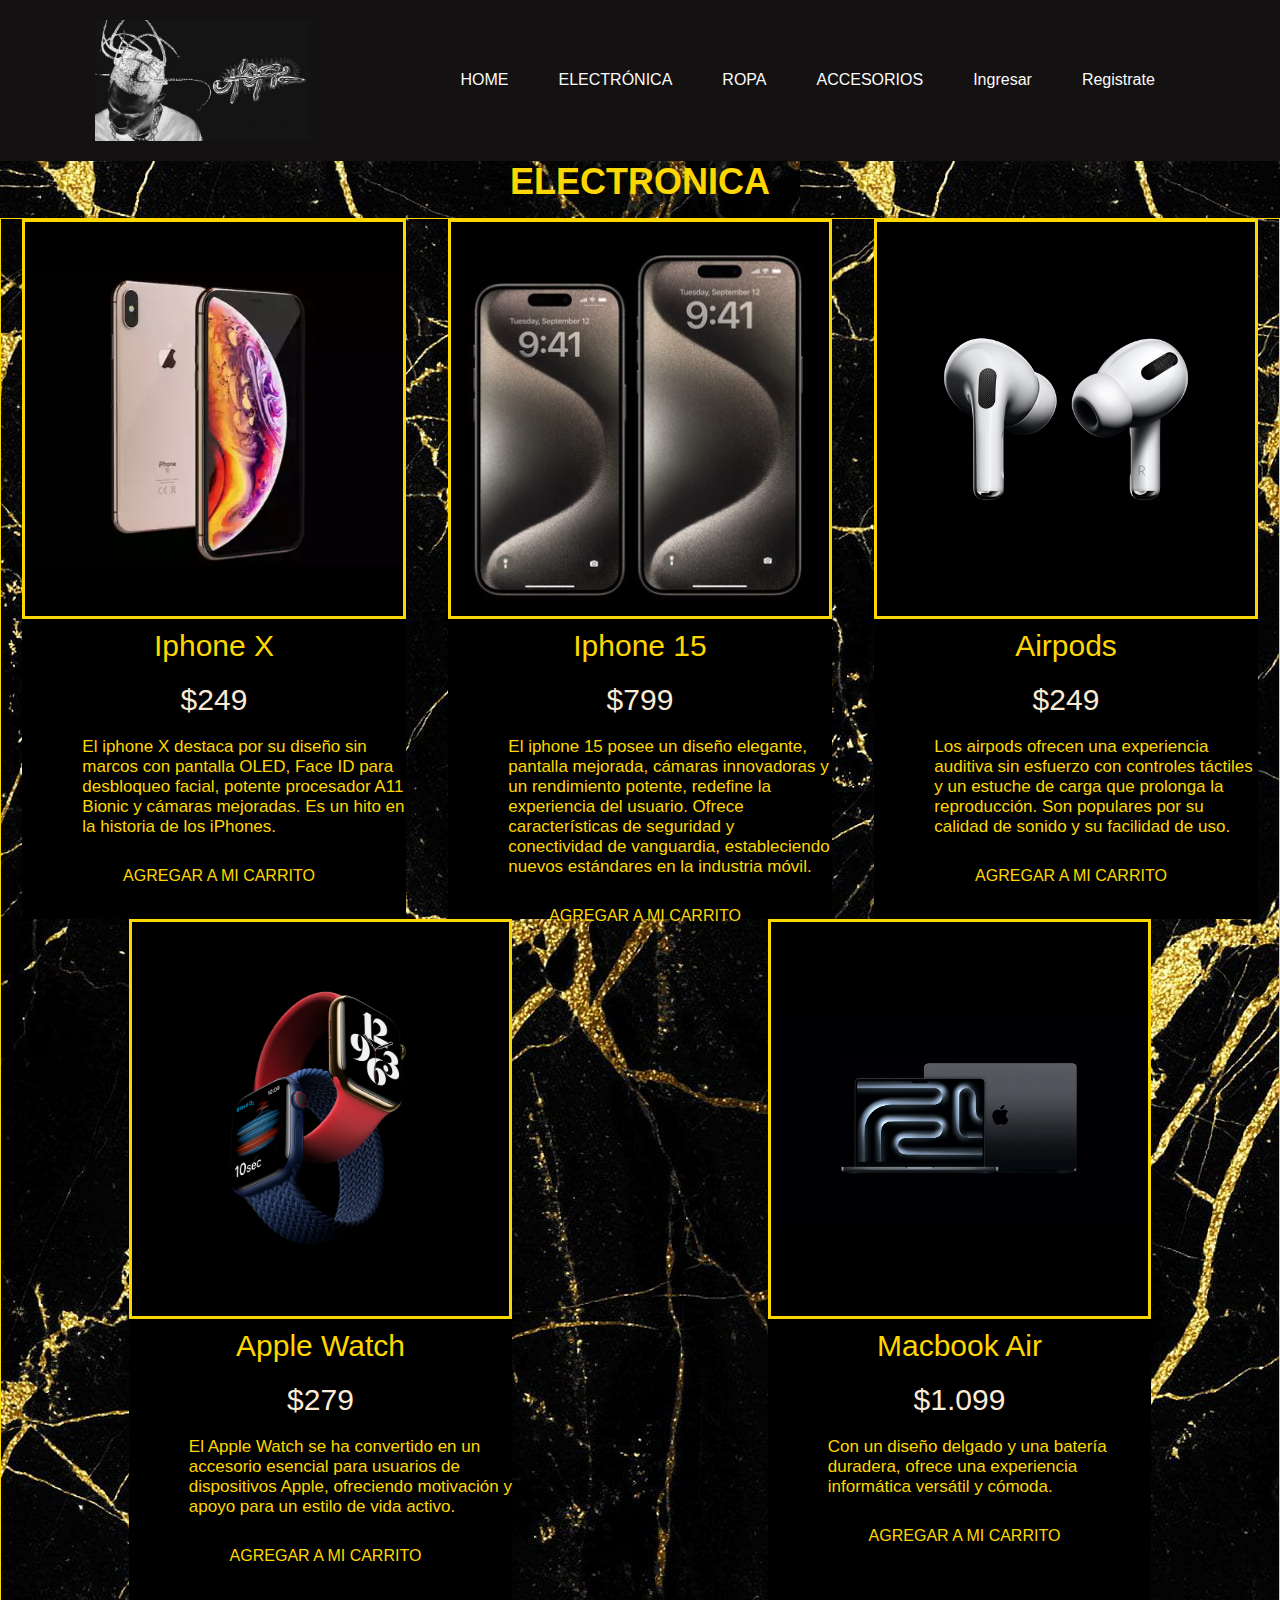
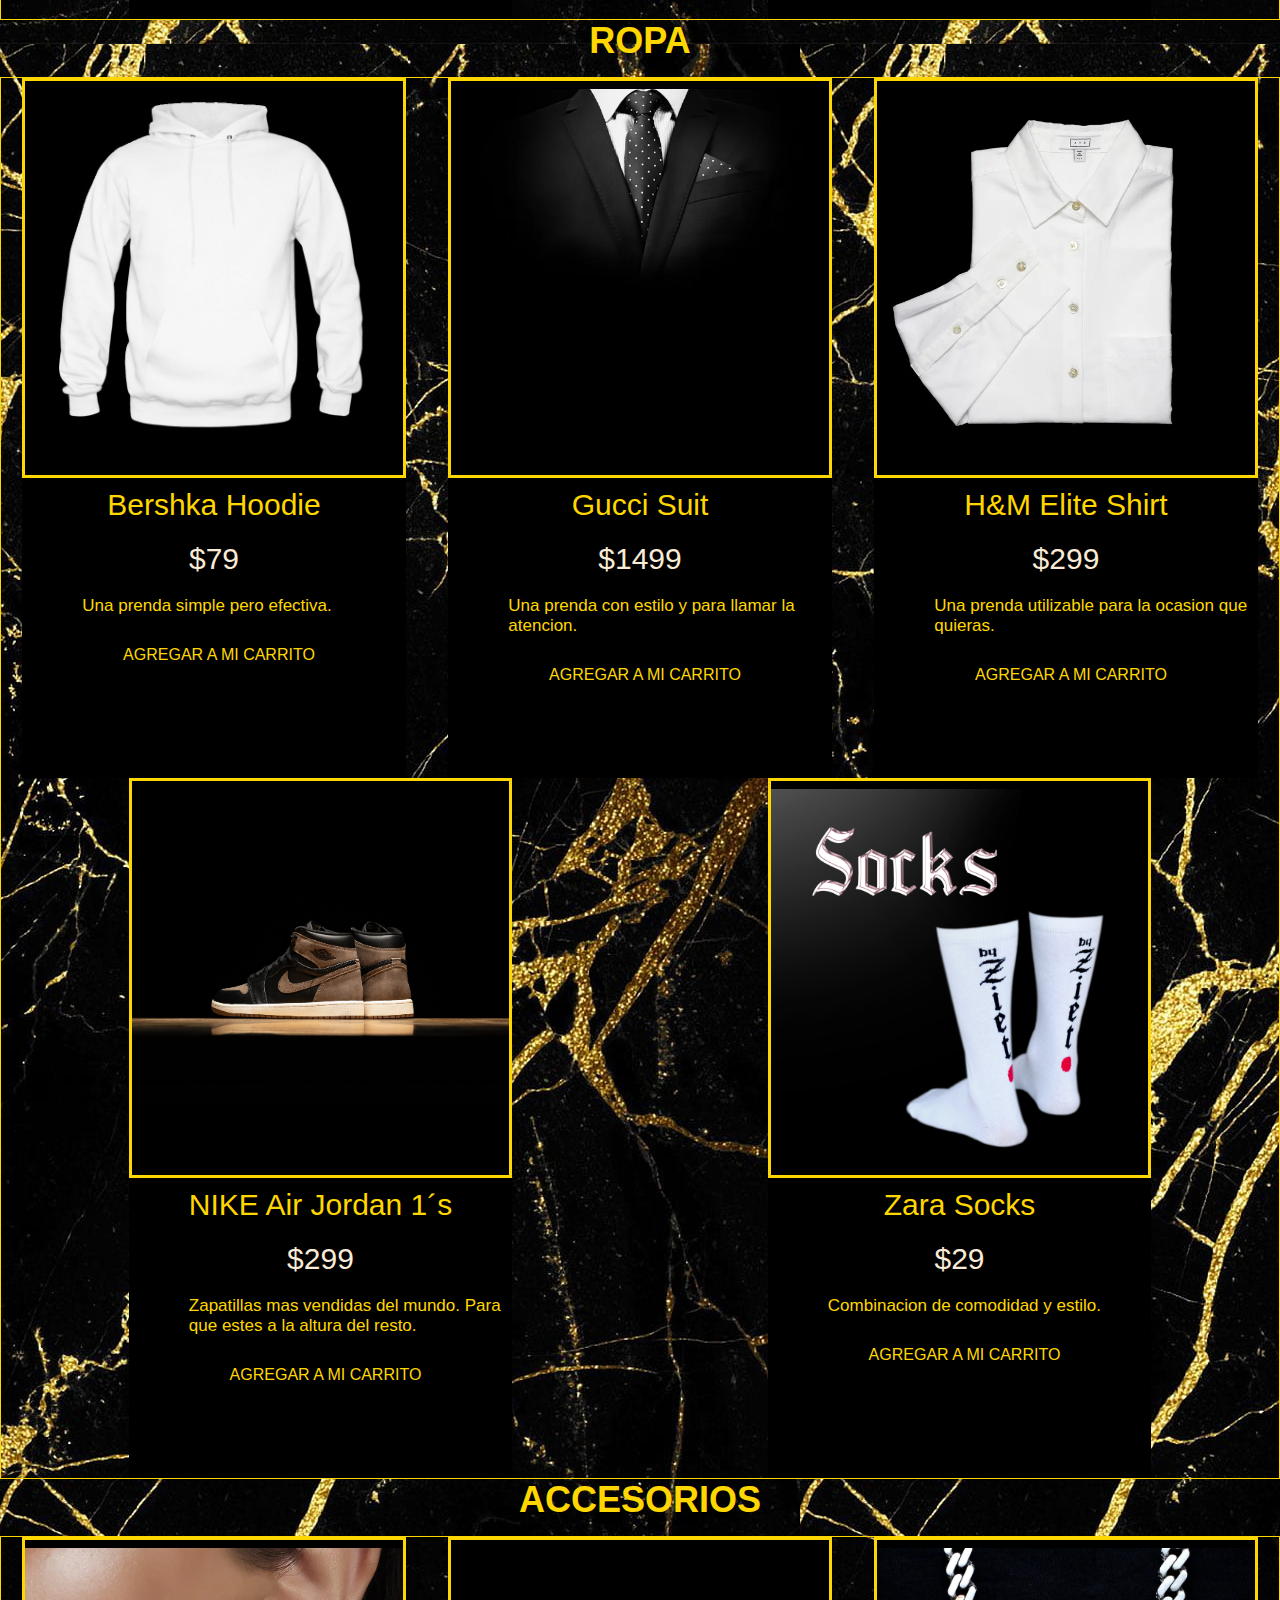
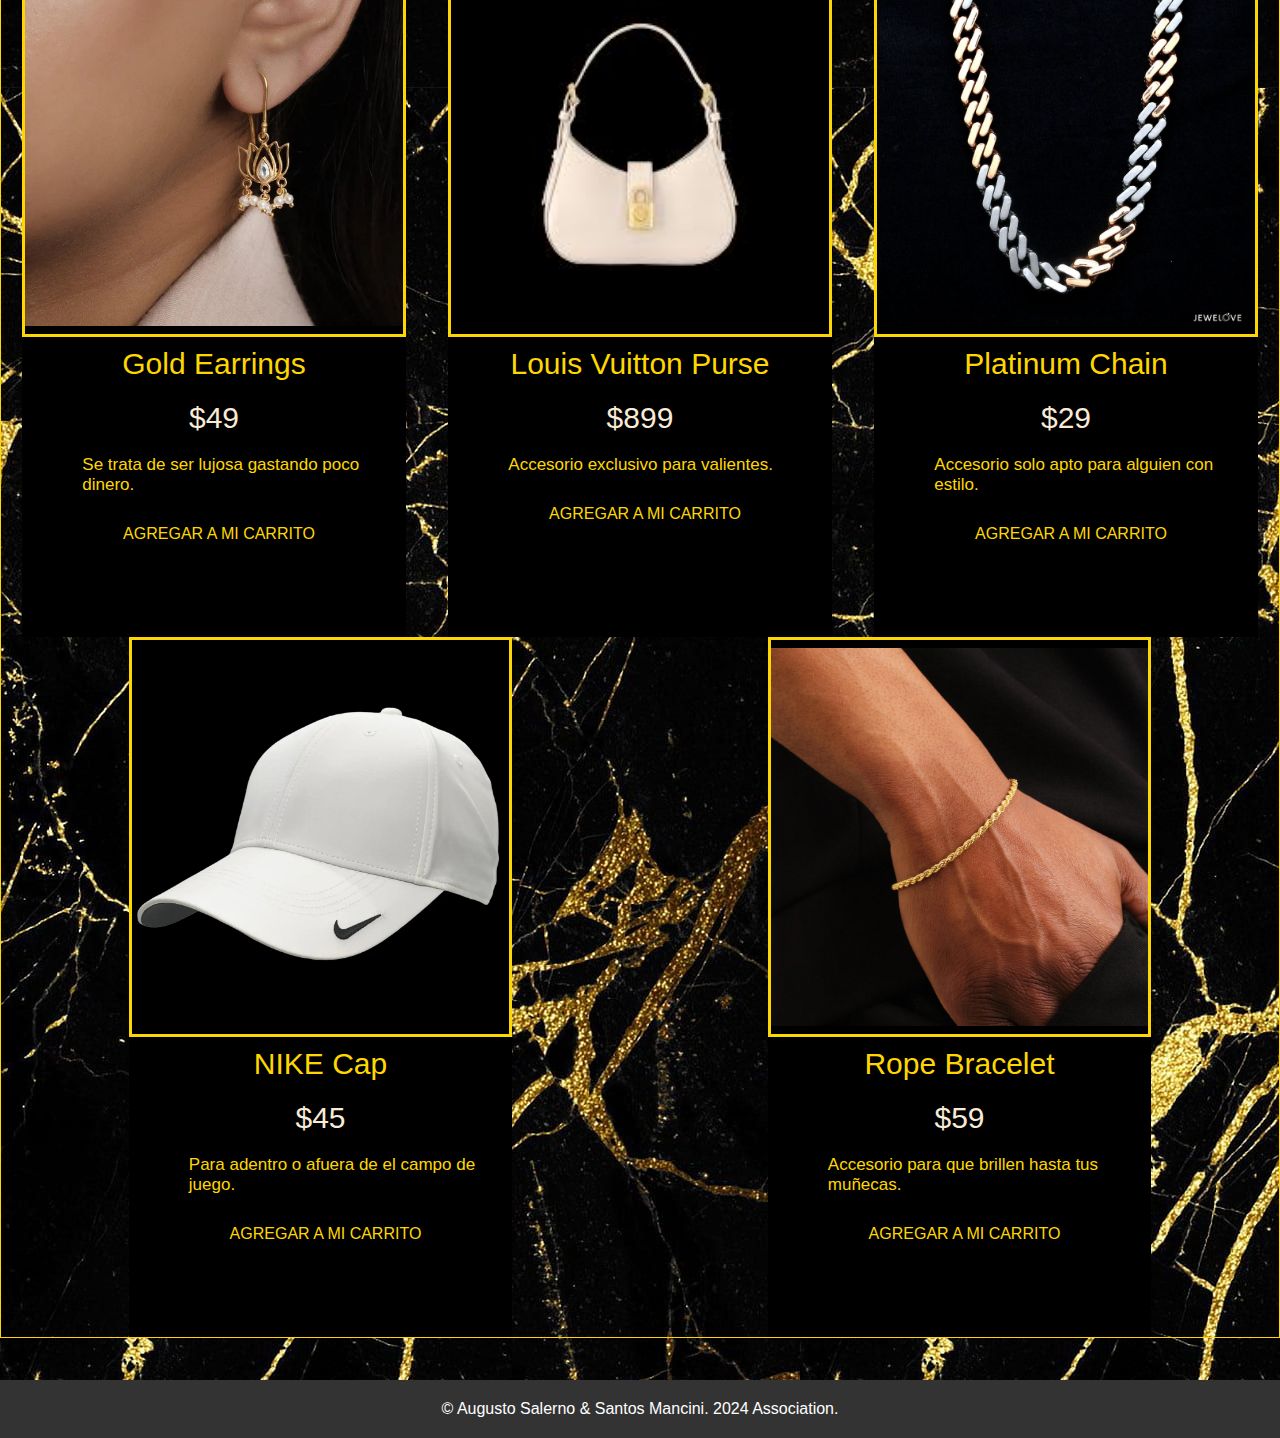
<file: html/index.html>
<!DOCTYPE html>
<html lang="en">

<head>
    <meta charset="UTF-8">
    <meta name="viewport" content="width=device-width, initial-scale=1.0">
    <title>MR Utopia</title>
    <link rel="stylesheet" href="../css/styles.css">
</head>

<body>
    <header class="header">
        <a href="./index.html">
            <img class="logo" src="../IMG/TRAVISFUCKINGSCOTT..jpeg" alt="utopia"></a>
        <nav>
            <ul>
                <li><a href="./index.html">HOME</a></li>
                <li><a href="#electronica">ELECTRÓNICA</a></li>
                <li><a href="#ropa">ROPA</a></li>
                <li><a href="#accesorios">ACCESORIOS</a></li>
                <li><a href="./login.html">Ingresar</a></li>
                <li><a href="./register.html">Registrate</a></li>
            </ul>
        </nav>
    </header>
    <div class="secciones-nombre">
        <a href="./category.html">
            <h2 id="electronica"> ELECTRONICA </h2>
        </a>
    </div>
    <section class="fila-productos">

        <div class="producto-container">
            <a href="./producto.html" class="imagen-inicio-container">
                <img class="imagen-inicio" src="../IMG/iphone x.png" alt="iphoneX">
            </a>
            <p class="nombreproducto">Iphone X </p>
            <p class="precioproducto">$249</p>
            <p class="descripcionlarga"> El iphone X destaca por su diseño sin marcos con pantalla OLED,
                Face ID para desbloqueo facial, potente procesador A11 Bionic
                y cámaras mejoradas. Es un hito en la historia de los iPhones.
            </p>
            <a class="boton" href="./cart.html"> AGREGAR A MI CARRITO</a>
        </div>

        <div class="producto-container">
            <a href="./producto.html" class="imagen-inicio-container">
                <img class="imagen-inicio" src="../IMG/iphone 15.webp" alt="Iphone15">
            </a>
            <p class="nombreproducto"> Iphone 15</p>
            <p class="precioproducto">$799</p>
            <p class="descripcionlarga">
                El iphone 15 posee un diseño elegante, pantalla mejorada, cámaras innovadoras
                y un rendimiento potente, redefine la experiencia del usuario.
                Ofrece características de seguridad y conectividad de vanguardia,
                estableciendo nuevos estándares en la industria móvil.
            </p>
            <a class="boton" href="./cart.html"> AGREGAR A MI CARRITO</a>
        </div>



        <div class="producto-container">
            <a href="./producto.html" class="imagen-inicio-container">
                <img class="imagen-inicio" src="../IMG/airpods.jpg" alt="airpods">
            </a>
            <p class="nombreproducto">Airpods</p>
            <p class="precioproducto">$249</p>
            <p class="descripcionlarga"> Los airpods ofrecen una experiencia auditiva
                sin esfuerzo con controles táctiles y un estuche de carga que prolonga
                la reproducción. Son populares por su calidad de sonido
                y su facilidad de uso.</p>
            <a class="boton" href="./cart.html"> AGREGAR A MI CARRITO</a>
        </div>


        <div class="producto-container">
            <a href="./producto.html" class="imagen-inicio-container">
                <img class="imagen-inicio" src="../IMG/apple watch.jpg" alt="applewatch">
            </a>
            <p class="nombreproducto">Apple Watch</p>
            <p class="precioproducto">$279</p>
            <p class="descripcionlarga"> El Apple Watch se ha convertido en un accesorio esencial
                para usuarios de dispositivos Apple, ofreciendo motivación y apoyo
                para un estilo de vida activo.</p>
            <a class="boton" href="./cart.html"> AGREGAR A MI CARRITO</a>
        </div>



        <div class="producto-container">
            <a href="./producto.html" class="imagen-inicio-container">
                <img class="imagen-inicio" src="../IMG/macbook air.webp" alt="macbook">
            </a>
            <p class="nombreproducto">Macbook Air</p>
            <p class="precioproducto">$1.099</p>
            <p class="descripcionlarga">Con un diseño delgado y una batería duradera,
                ofrece una experiencia informática versátil y cómoda.</p>
            <a class="boton" href="./cart.html"> AGREGAR A MI CARRITO</a>
        </div>


    </section>
    <div class="secciones-nombre">
        <a href="./category.html">
            <h2 id="ropa"> ROPA </h2>
        </a>
    </div>
    <section class="fila-productos">


        <div class="producto-container">
            <a href="./producto.html" class="imagen-inicio-container">
                <img class="imagen-inicio" src="../IMG/bershkahoodie.jpg" alt="bershkahoodie">
            </a>
            <p class="nombreproducto">Bershka Hoodie</p>
            <p class="precioproducto">$79</p>
            <p class="descripcionlarga">Una prenda simple pero efectiva.</p>
            <a class="boton" href="./cart.html"> AGREGAR A MI CARRITO</a>
        </div>



        <div class="producto-container">
            <a href="./producto.html" class="imagen-inicio-container">
                <img class="imagen-inicio" src="../IMG/Guccisuit.jpg" alt="guccisuit">
            </a>
            <p class="nombreproducto"> Gucci Suit</p>
            <p class="precioproducto"> $1499</p>
            <p class="descripcionlarga">Una prenda con estilo y para llamar la atencion.</p>
            <a class="boton" href="./cart.html"> AGREGAR A MI CARRITO</a>
        </div>



        <div class="producto-container">
            <a href="./producto.html" class="imagen-inicio-container">
                <img class="imagen-inicio" src="../IMG/hmeliteshirt.htm" alt="H&M">
            </a>
            <p class="nombreproducto">H&M Elite Shirt</p>
            <p class="precioproducto">$299</p>
            <p class="descripcionlarga">Una prenda utilizable para la ocasion que quieras.</p>
            <a class="boton" href="./cart.html"> AGREGAR A MI CARRITO</a>
        </div>



        <div class="producto-container">
            <a href="./producto.html" class="imagen-inicio-container">
                <img class="imagen-inicio" src="../IMG/nikeairjordan1.jpg" alt="jordan">
            </a>
            <p class="nombreproducto">NIKE Air Jordan 1´s</p>
            <p class="precioproducto">$299</p>
            <p class="descripcionlarga">Zapatillas mas vendidas del mundo. Para que estes a la altura del resto.</p>
            <a class="boton" href="./cart.html"> AGREGAR A MI CARRITO</a>
        </div>



        <div class="producto-container">
            <a href="./producto.html" class="imagen-inicio-container">
                <img class="imagen-inicio" src="../IMG/zarasocks.png" alt="socks">
            </a>
            <p class="nombreproducto">Zara Socks</p>
            <p class="precioproducto">$29</p>
            <p class="descripcionlarga"> Combinacion de comodidad y estilo.</p>
            <a class="boton" href="./cart.html"> AGREGAR A MI CARRITO</a>
        </div>

    </section>
    <div class="secciones-nombre">
        <a href="./category.html">
            <h2 id="accesorios">ACCESORIOS</h2>
        </a>
    </div>
    <section class="fila-productos">

        <div class="producto-container">
            <a href="./producto.html" class="imagen-inicio-container">
                <img class="imagen-inicio" src="../IMG/GoldEarrings.webp" alt="earrings">
            </a>
            <p class="nombreproducto">Gold Earrings</p>
            <p class="precioproducto">$49</p>
            <p class="descripcionlarga">Se trata de ser lujosa gastando poco dinero.</p>
            <a class="boton" href="./cart.html">AGREGAR A MI CARRITO</a>
        </div>

        <div class="producto-container">
            <a href="./producto.html" class="imagen-inicio-container">
                <img class="imagen-inicio" src="../IMG/LV Purse.jpg" alt="lvpurse">
            </a>
            <p class="nombreproducto">Louis Vuitton Purse</p>
            <p class="precioproducto">$899</p>
            <p class="descripcionlarga">Accesorio exclusivo para valientes.</p>
            <a class="boton" href="./cart.html"> AGREGAR A MI CARRITO</a>
        </div>



        <div class="producto-container">
            <a href="./producto.html" class="imagen-inicio-container">
                <img class="imagen-inicio" src="../IMG/platinumchain.webp" alt="chain">
            </a>
            <p class="nombreproducto">Platinum Chain</p>
            <p class="precioproducto">$29</p>
            <p class="descripcionlarga">Accesorio solo apto para alguien con estilo.</p>
            <a class="boton" href="./cart.html"> AGREGAR A MI CARRITO</a>
        </div>


        <div class="producto-container">
            <a href="./producto.html" class="imagen-inicio-container">
                <img class="imagen-inicio" src="../IMG/NikeCap.webp" alt="nikecap">
            </a>
            <p class="nombreproducto">NIKE Cap</p>
            <p class="precioproducto">$45</p>
            <p class="descripcionlarga">Para adentro o afuera de el campo de juego.</p>
            <a class="boton" href="./cart.html"> AGREGAR A MI CARRITO</a>
        </div>


        <div class="producto-container">
            <a href="./producto.html" class="imagen-inicio-container">
                <img class="imagen-inicio" src="../IMG/RopeBracelet.webp" alt="bracelet">
            </a>
            <p class="nombreproducto">Rope Bracelet</p>
            <p class="precioproducto">$59</p>
            <p class="descripcionlarga">Accesorio para que brillen hasta tus muñecas.</p>
            <a class="boton" href="./cart.html"> AGREGAR A MI CARRITO</a>
        </div>

    </section>
    <footer>
        <div class="pie-content">
            <p>&copy; Augusto Salerno & Santos Mancini. 2024 Association.</p>
        </div>
    </footer>
</body>

</html>
</file>
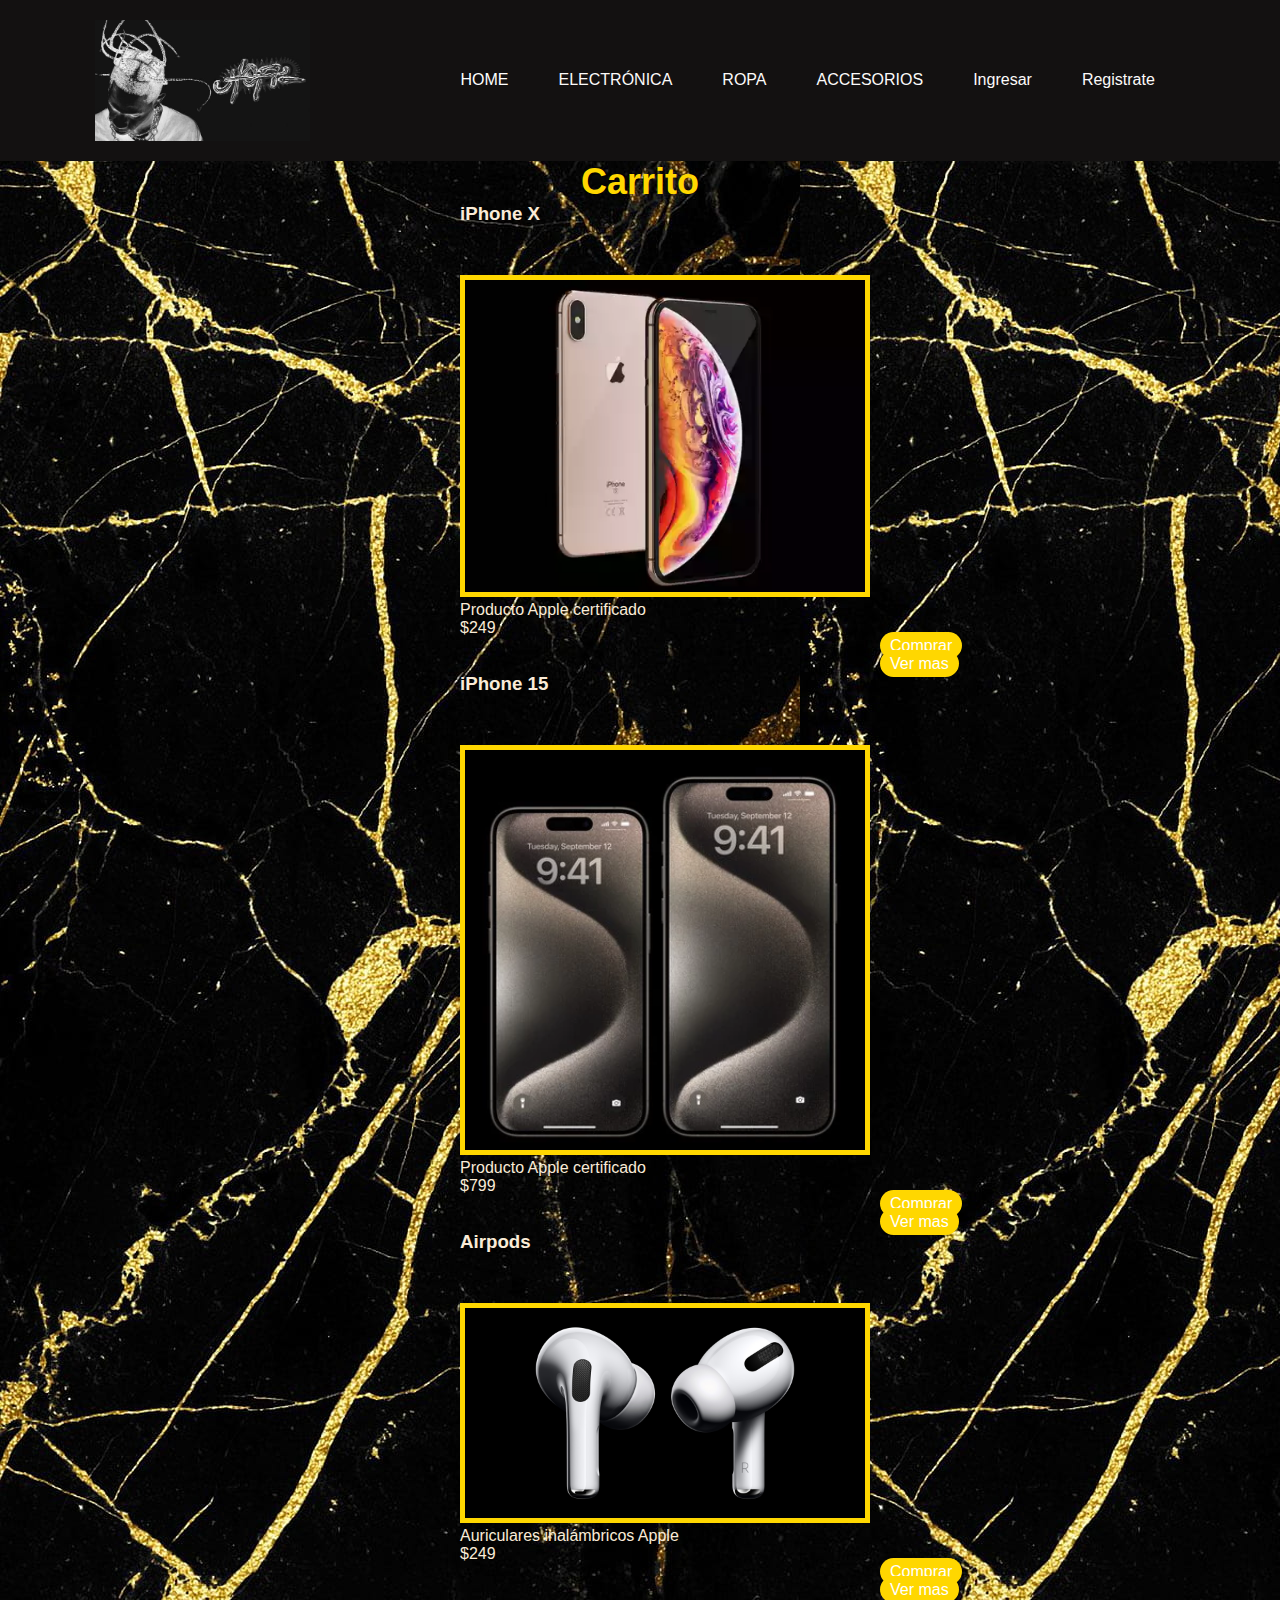
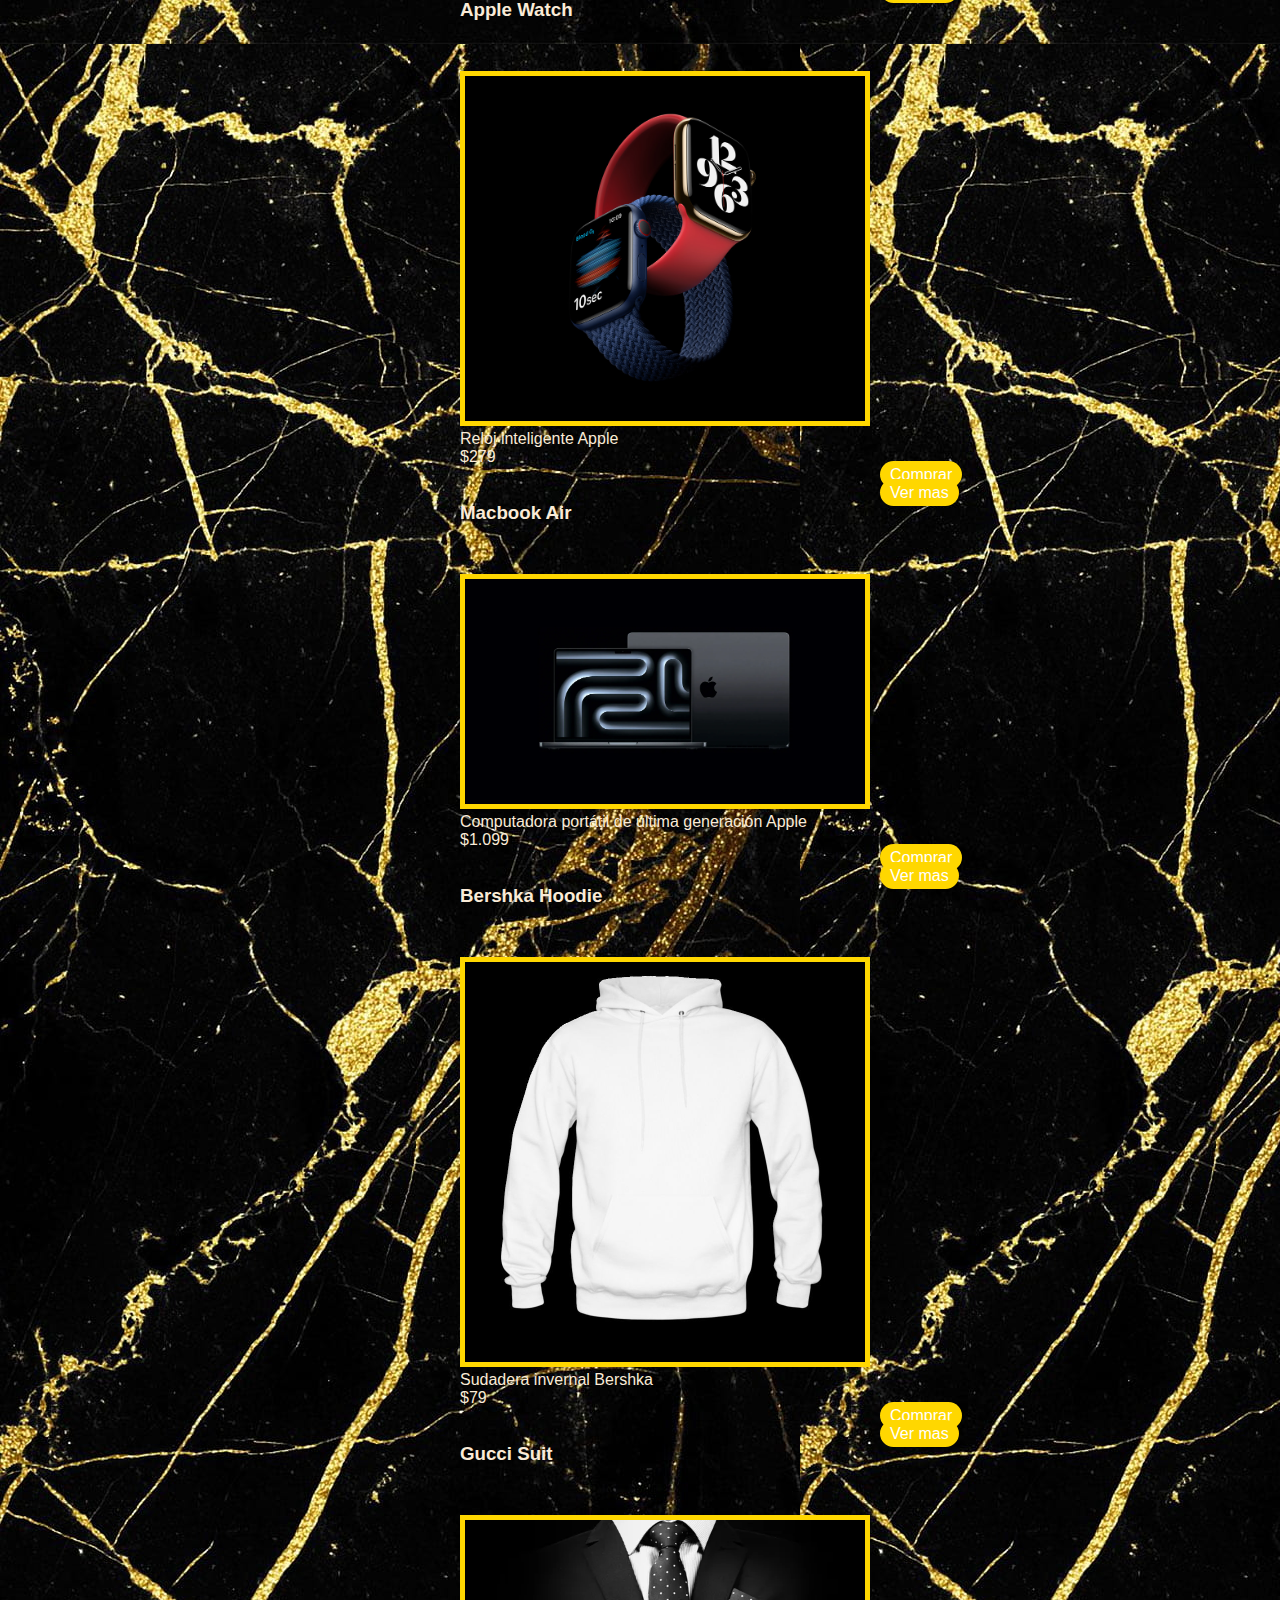
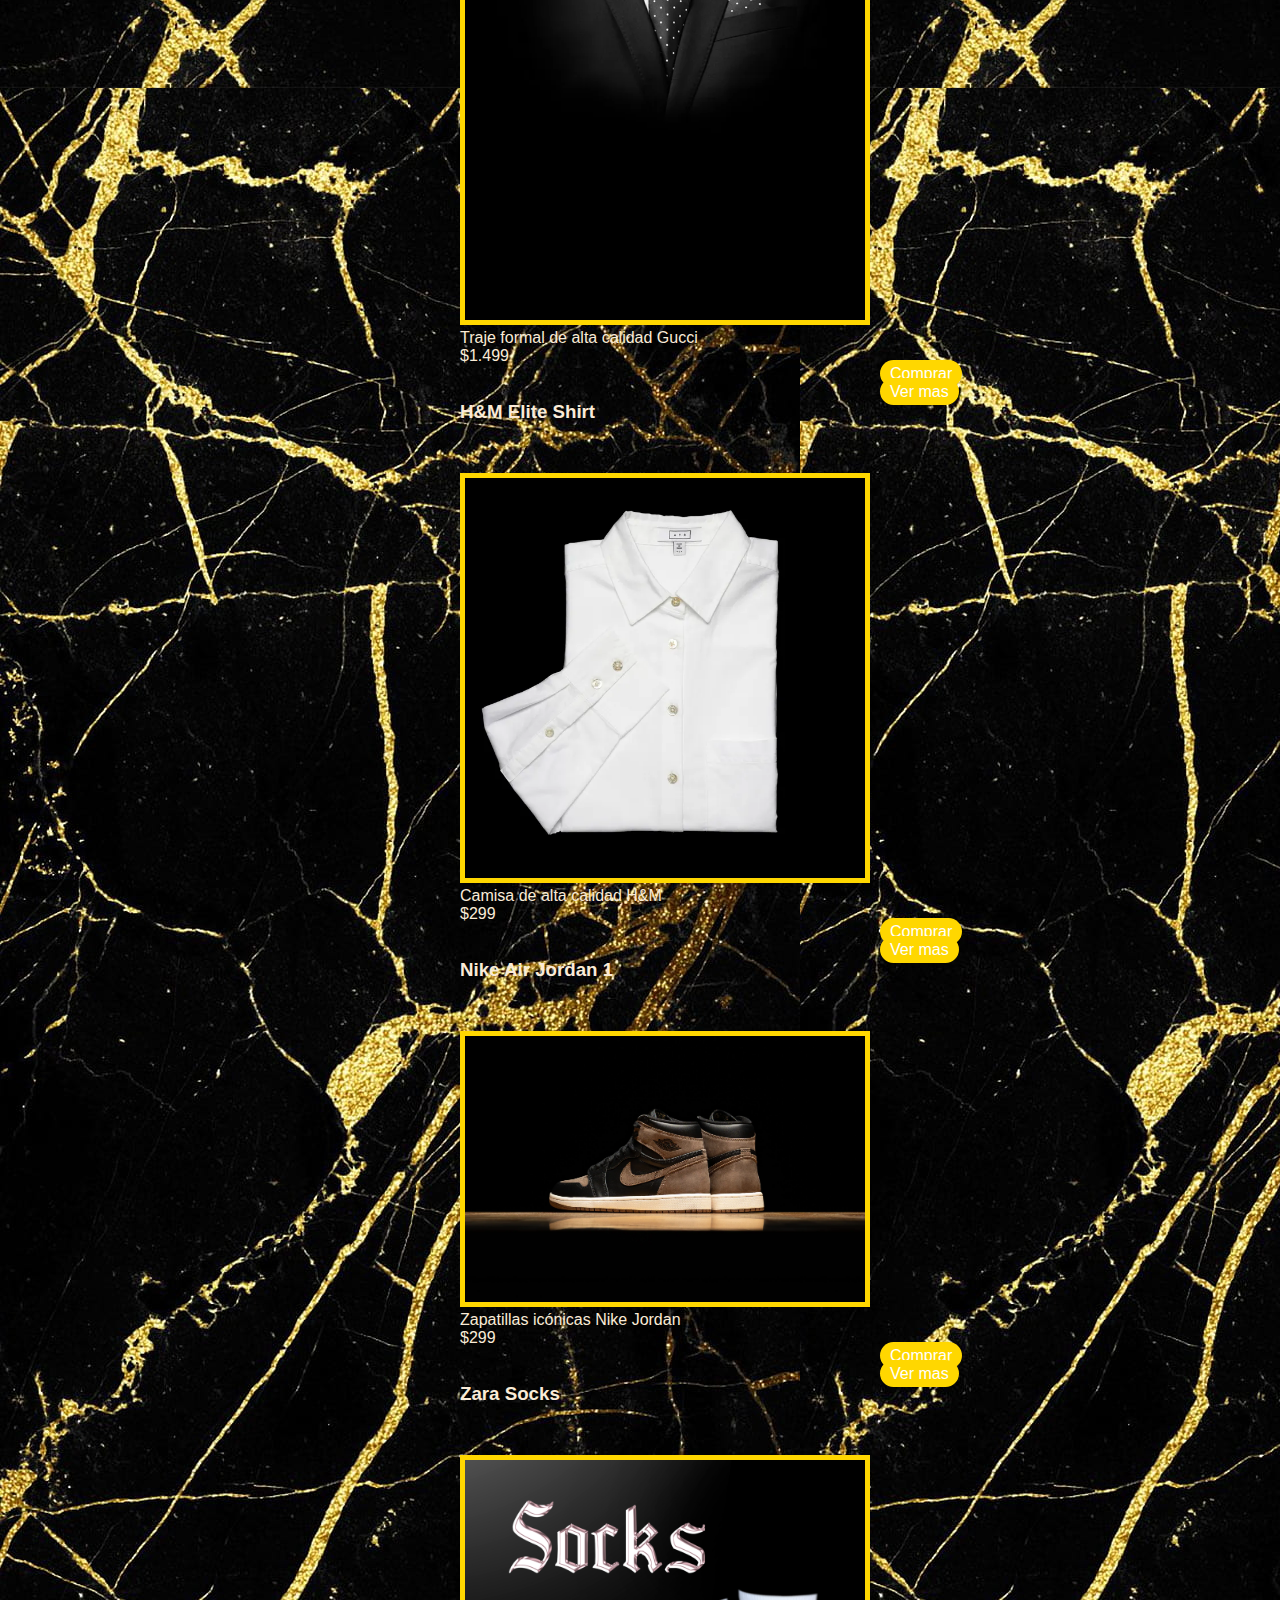
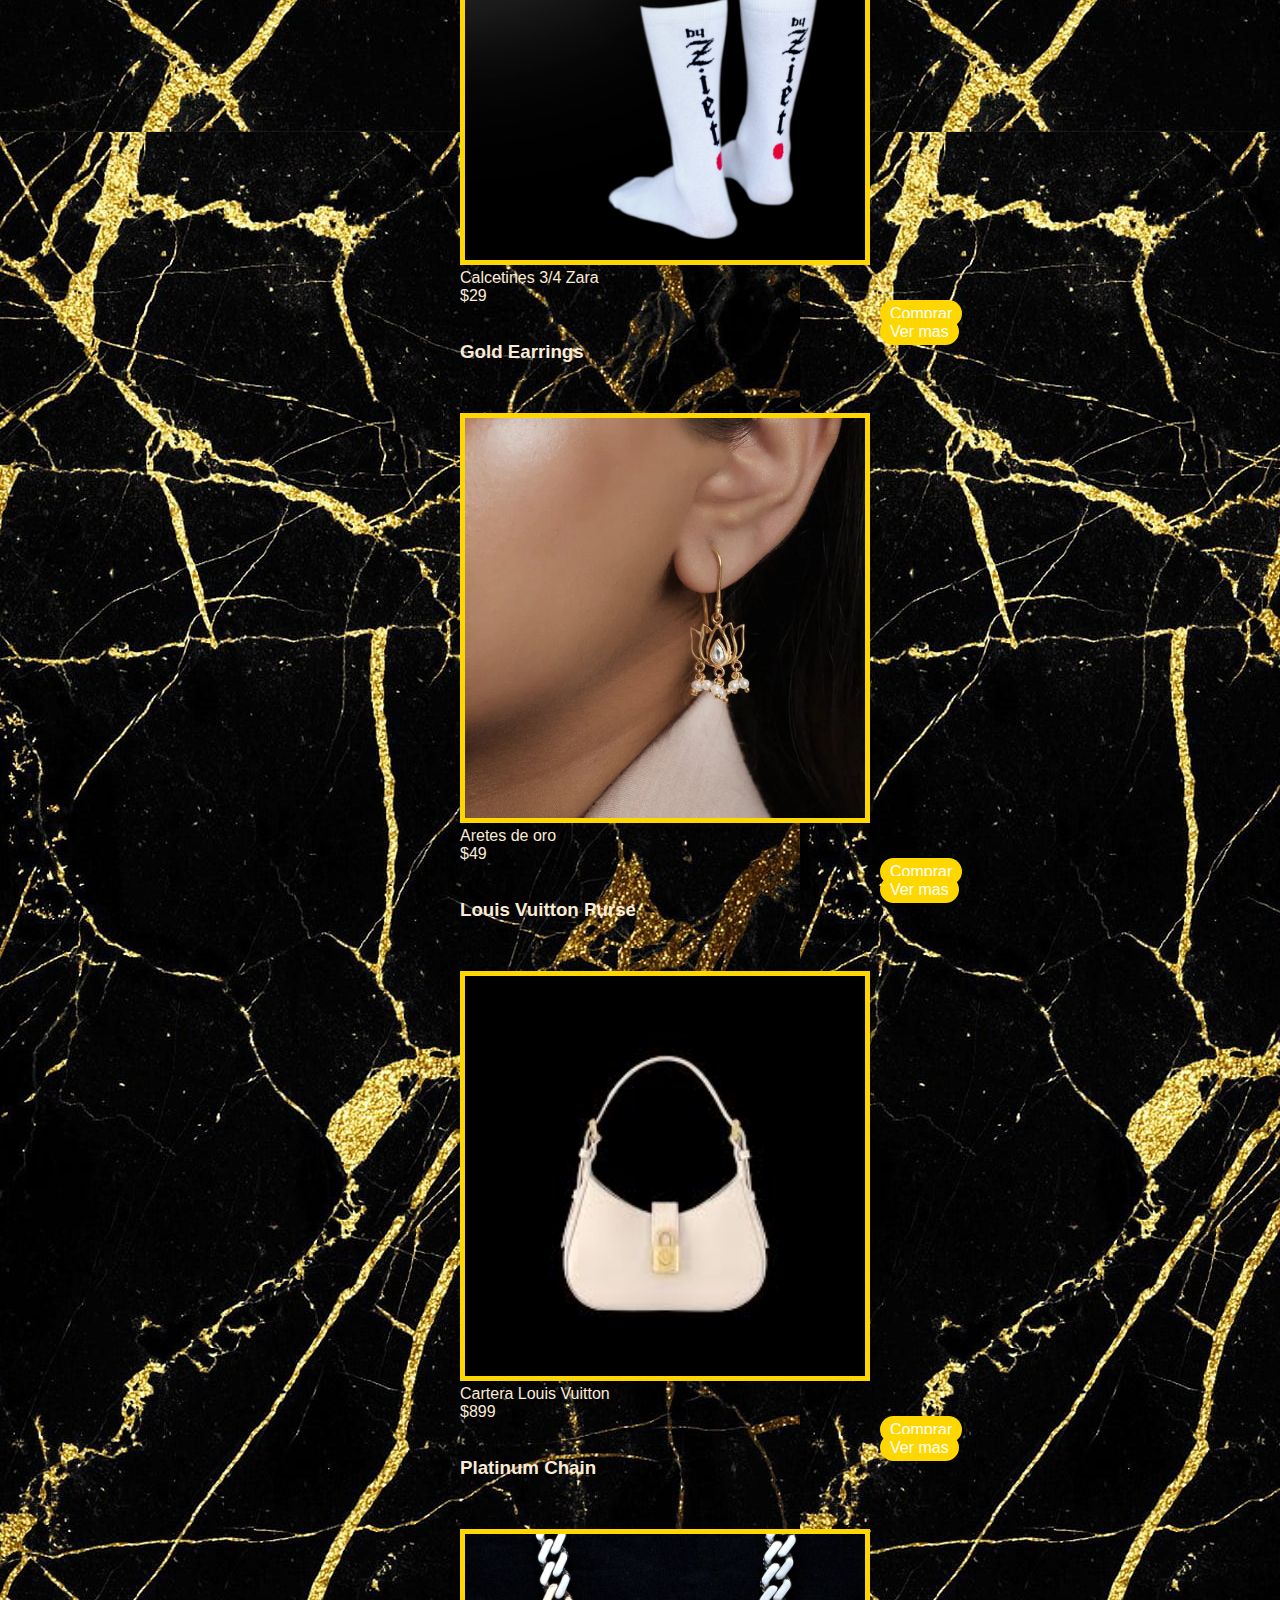
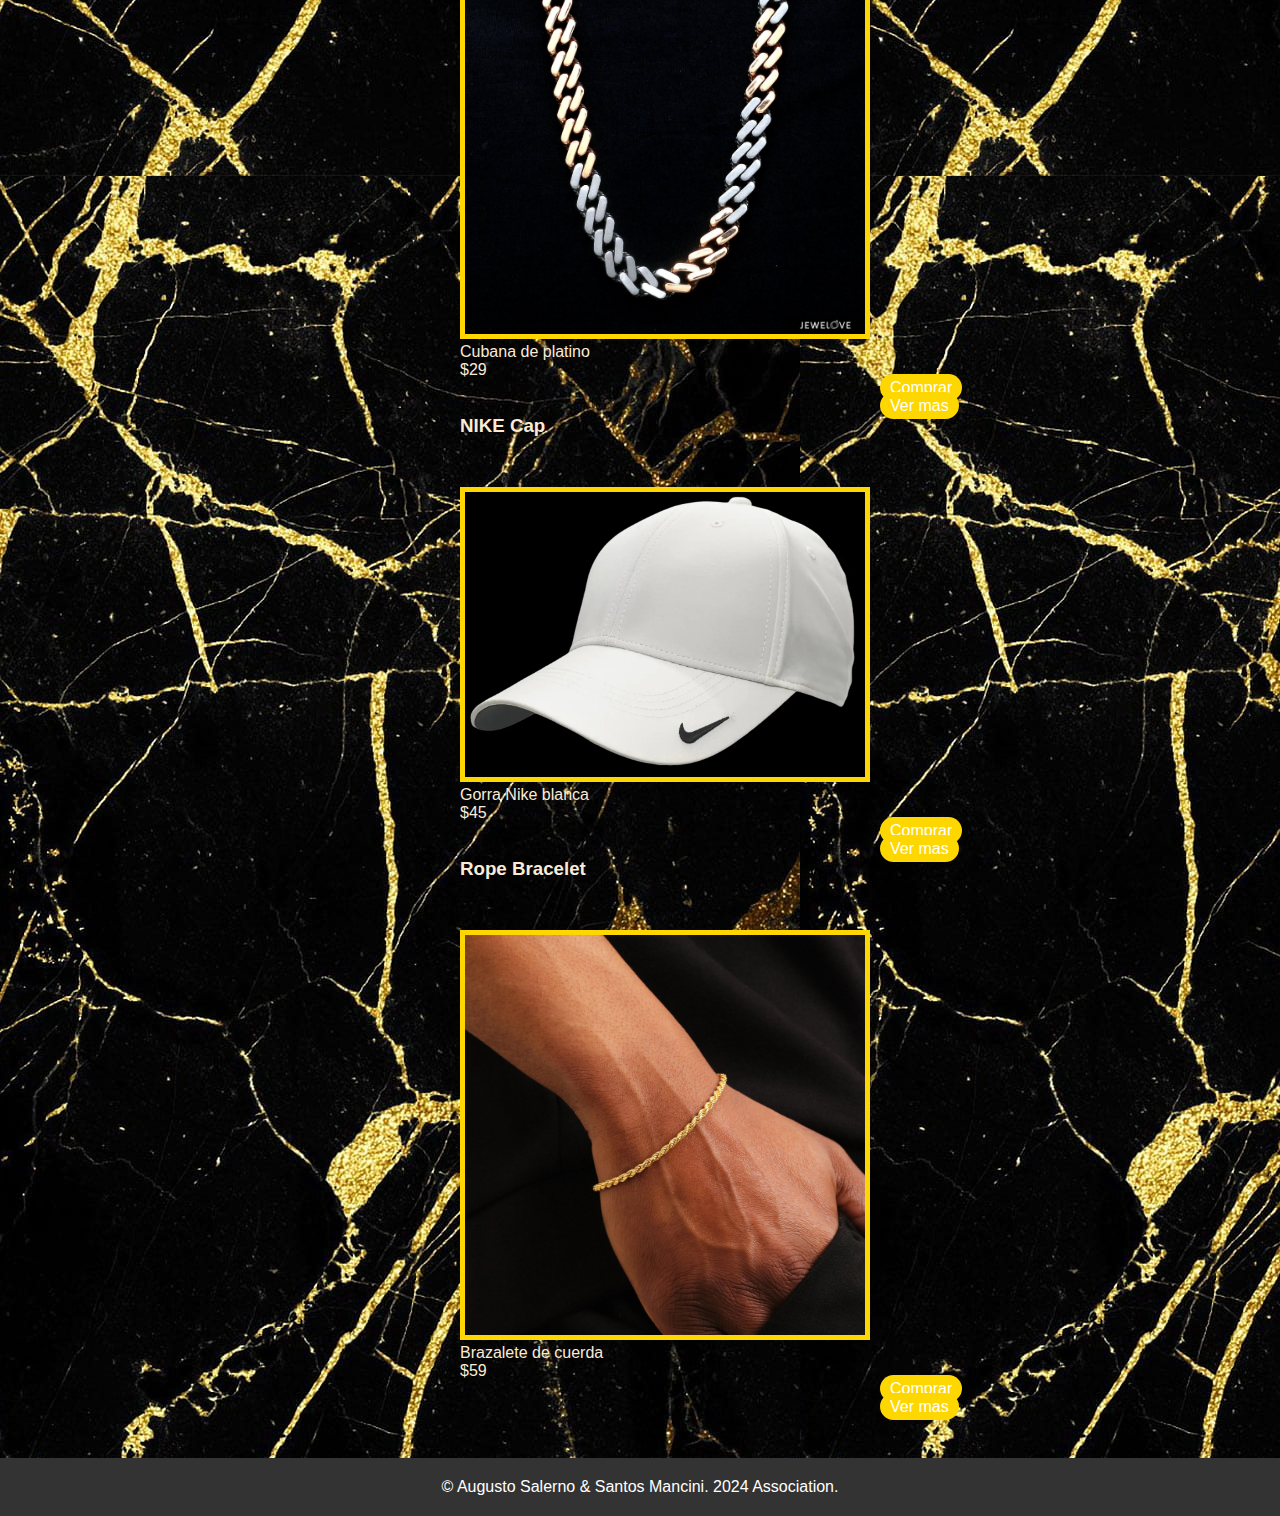
<file: html/cart.html>
<!DOCTYPE html>
<html lang="en">
<head>
    <meta charset="UTF-8">
    <meta name="viewport" content="width=device-width, initial-scale=1.0">
    <title>Carrito</title>
    <link rel="stylesheet" href="../css/styles.css">
</head>
<body>
    <header class="header"> 
        <a href="./index.html">
        <img class="logo" src="../IMG/TRAVISFUCKINGSCOTT..jpeg" alt="utopia"></a>  
        <nav>
            <ul>
            <a href="./index.html">
            <li class="seccion">HOME</li></a>
            <li><a href="./index.html#electronica">ELECTRÓNICA</a></li>
            <li><a href="./index.html#ropa">ROPA</a></li>
            <li><a href="./index.html#accesorios">ACCESORIOS</a></li>
            <li><a href="./login.html">Ingresar</a></li>
            <li><a href="./register.html">Registrate</a></li>
        </ul>
        </nav>
    </header>
    <main>

        <h2 class="cart">Carrito</h2>
        
    <section class="contenedor">
        <article class="elementos">
            <h3>iPhone X</h3>
            <img class="imagen-producto" src="../IMG/iphone x.png" alt="iphoneX">
            <p>Producto Apple certificado</p>
            <p>$249</p>
            <a class="comprar" href="./cart.html">Comprar</a>
            <p><a class="comprar" href="./producto.html">Ver mas</a></p>
        </article>

        <article class="elementos">
                <h3>iPhone 15</h3>
                <img class="imagen-producto" src="../IMG/iphone 15.webp" alt="Iphone15">
                <p>Producto Apple certificado</p>
                <p>$799</p>
                <a class="comprar" href="./cart.html">Comprar</a>
                <p><a class="comprar" href="./producto.html">Ver mas</a></p>
        </article>

        <article class="elementos">
            <h3>Airpods</h3>
            <img class="imagen-producto" src="../IMG/airpods.jpg" alt="Airpods">
            <p>Auriculares inalámbricos Apple</p>
            <p>$249</p>
            <a class="comprar" href="./cart.html">Comprar</a>
            <p><a class="comprar" href="./producto.html">Ver mas</a></p>
        </article>

        <article class="elementos">
            <h3>Apple Watch</h3>
            <img class="imagen-producto" src="../IMG/apple watch.jpg" alt="Apple Watch">
            <p>Reloj inteligente Apple</p>
            <p>$279</p>
            <a class="comprar" href="./cart.html">Comprar</a>
            <p><a class="comprar" href="./producto.html">Ver mas</a></p>
        </article>

        <article class="elementos">
            <h3>Macbook Air</h3>
            <img class="imagen-producto" src="../IMG/macbook air.webp" alt="Macbook Air">
            <p>Computadora portátil de última generación Apple</p>
            <p>$1.099</p>
            <a class="comprar" href="./cart.html">Comprar</a>
            <p><a class="comprar" href="./producto.html">Ver mas</a></p>
        </article>

        <article class="elementos">
            <h3>Bershka Hoodie</h3>
            <img class="imagen-producto" src="../IMG/bershkahoodie.jpg" alt="Bershka Hoodie">
            <p>Sudadera invernal Bershka</p>
            <p>$79</p>
            <a class="comprar" href="./cart.html">Comprar</a>
            <p><a class="comprar" href="./producto.html">Ver mas</a></p>
        </article>

        <article class="elementos">
            <h3>Gucci Suit</h3>
            <img class="imagen-producto" src="../IMG/Guccisuit.jpg" alt="Gucci Suit">
            <p>Traje formal de alta calidad Gucci</p>
            <p>$1.499</p>
            <a class="comprar" href="./cart.html">Comprar</a>
            <p><a class="comprar" href="./producto.html">Ver mas</a></p>
        </article>

        <article class="elementos">
            <h3>H&M Elite Shirt</h3>
            <img class="imagen-producto" src="../IMG/hmeliteshirt.htm" alt="H&M Elite Shirt">
            <p>Camisa de alta calidad H&M</p>
            <p>$299</p>
            <a class="comprar" href="./cart.html">Comprar</a>
            <p><a class="comprar" href="./producto.html">Ver mas</a></p>
        </article>

        <article class="elementos">
            <h3>Nike Air Jordan 1</h3>
            <img class="imagen-producto" src="../IMG/nikeairjordan1.jpg" alt="Nike Air Jordan 1">
            <p>Zapatillas icónicas Nike Jordan</p>
            <p>$299</p>
            <a class="comprar" href="./cart.html">Comprar</a>
            <p><a class="comprar" href="./producto.html">Ver mas</a></p>
        </article>

        <article class="elementos">
            <h3>Zara Socks</h3>
            <img class="imagen-producto" src="../IMG/zarasocks.png" alt="Zara Socks">
            <p>Calcetines 3/4 Zara</p>
            <p>$29</p>
            <a class="comprar" href="./cart.html">Comprar</a>
            <p><a class="comprar" href="./producto.html">Ver mas</a></p>
        </article>

        <article class="elementos">
            <h3>Gold Earrings</h3>
            <img class="imagen-producto" src="../IMG/GoldEarrings.webp" alt="Gold Earrings">
            <p>Aretes de oro</p>
            <p>$49</p>
            <a class="comprar" href="./cart.html">Comprar</a>
            <p><a class="comprar" href="./producto.html">Ver mas</a></p>
        </article>

        <article class="elementos">
            <h3>Louis Vuitton Purse</h3>
            <img class="imagen-producto" src="../IMG/LV Purse.jpg" alt="LV Purse">
            <p>Cartera Louis Vuitton</p>
            <p>$899</p>
            <a class="comprar" href="./cart.html">Comprar</a>
            <p><a class="comprar" href="./producto.html">Ver mas</a></p>
        </article>

        <article class="elementos">
            <h3>Platinum Chain</h3>
            <img class="imagen-producto" src="../IMG/platinumchain.webp" alt="PLatinum Chain">
            <p>Cubana de platino</p>
            <p>$29</p>
            <a class="comprar" href="./cart.html">Comprar</a>
            <p><a class="comprar" href="./producto.html">Ver mas</a></p>
        </article>

        <article class="elementos">
            <h3>NIKE Cap</h3>
            <img class="imagen-producto" src="../IMG/NikeCap.webp" alt="NIKE Cap">
            <p>Gorra Nike blanca</p>
            <p>$45</p>
            <a class="comprar" href="./cart.html">Comprar</a>
            <p><a class="comprar" href="./producto.html">Ver mas</a></p>
        </article>

        <article class="elementos">
            <h3>Rope Bracelet</h3>
            <img class="imagen-producto" src="../IMG/RopeBracelet.webp" alt="Rope Bracelet">
            <p>Brazalete de cuerda</p>
            <p>$59</p>
            <a class="comprar" href="./cart.html">Comprar</a>
            <p><a class="comprar" href="./producto.html">Ver mas</a></p>
        </article>
    </section>
</main>
    <footer>
        <div class="pie-content">
            <p>&copy; Augusto Salerno & Santos Mancini. 2024 Association.</p>
        </div>
    </footer>
</body>
</html>
</file>
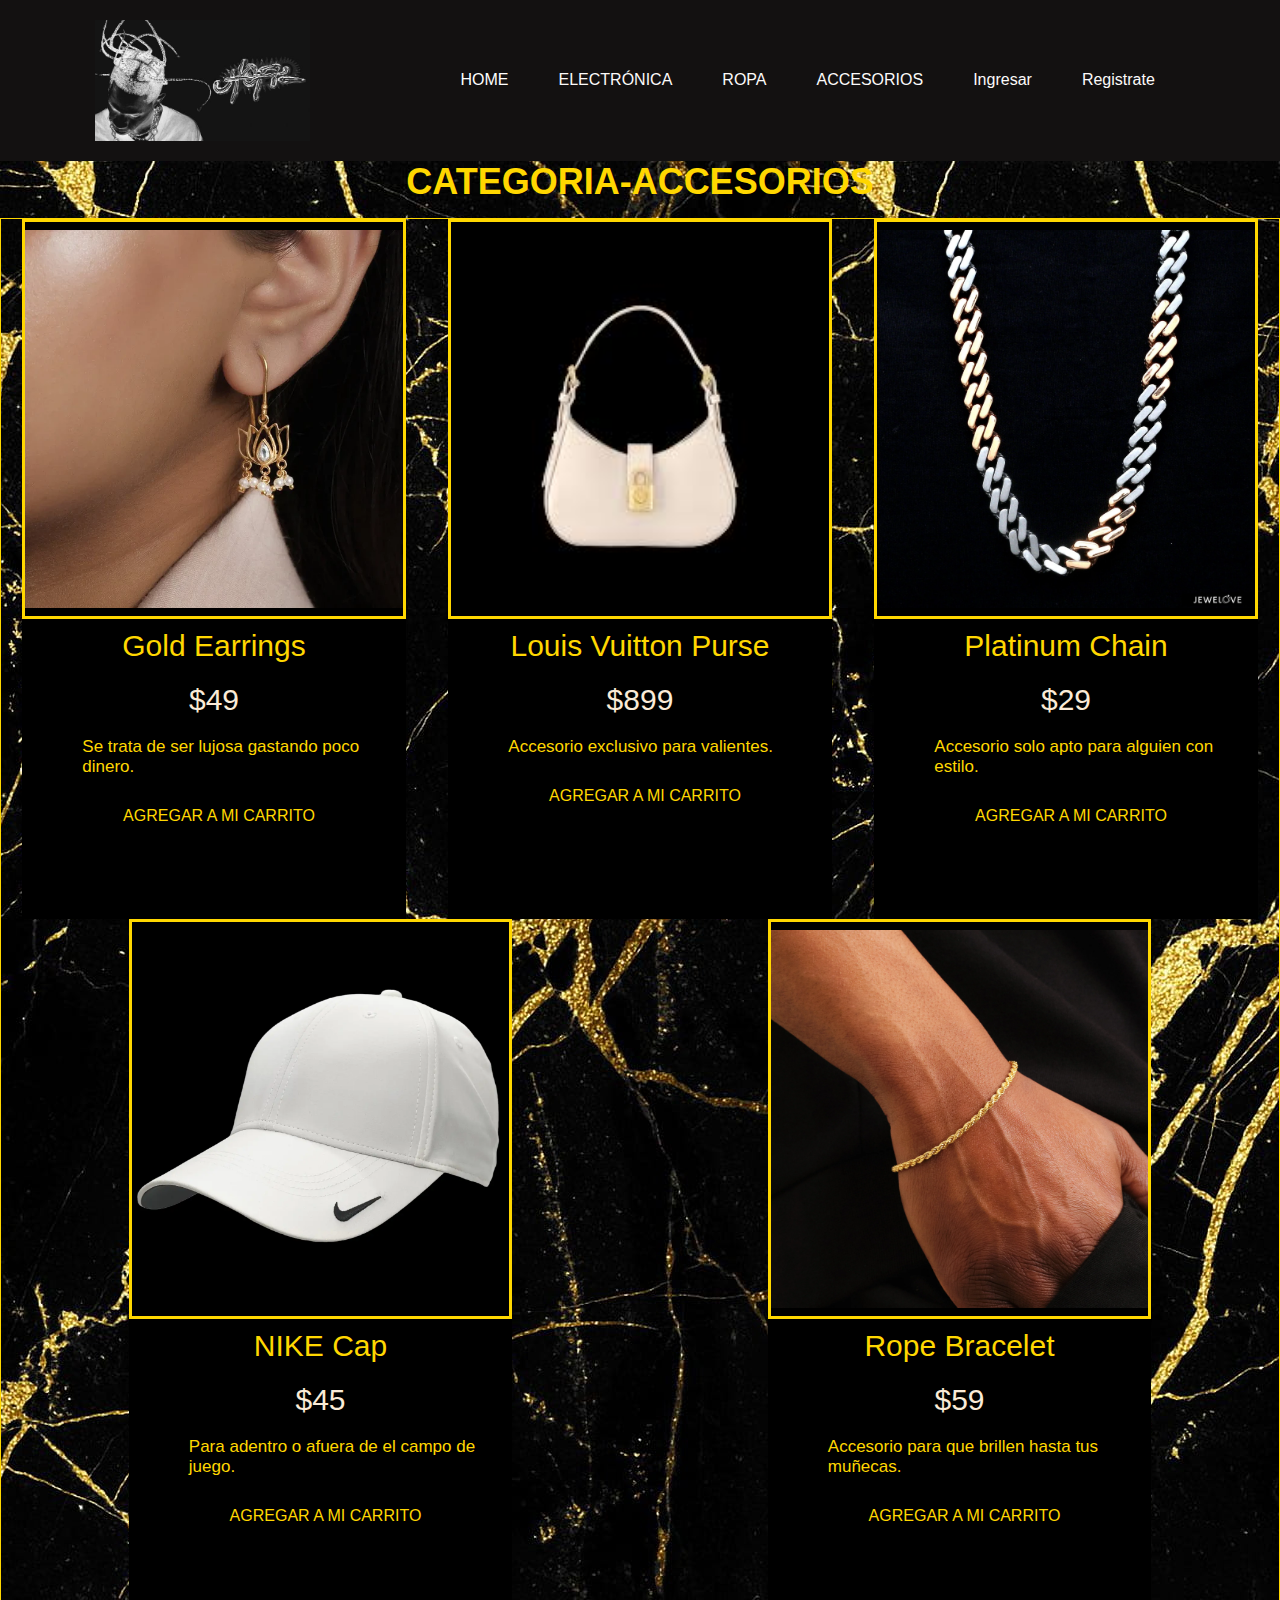
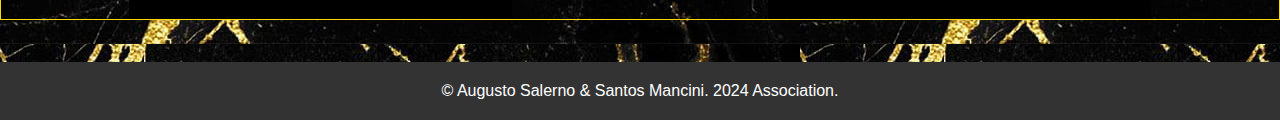
<file: html/category.html>
<!DOCTYPE html>
<html lang="en">
<head>
    <meta charset="UTF-8">
    <meta name="viewport" content="width=device-width, initial-scale=1.0">
    <title>Categoria Ropa</title>
    <link rel="stylesheet" href="../css/styles.css">
</head>
<body>
    <header class="header"> 
        <a href="./index.html">
        <img class="logo" src="../IMG/TRAVISFUCKINGSCOTT..jpeg" alt="utopia"></a>  
        <nav>
            <ul>
            <a href="./index.html">
            <li class="seccion">HOME</li></a>
            <li><a href="./index.html#electronica">ELECTRÓNICA</a></li>
            <li><a href="./index.html#ropa">ROPA</a></li>
            <li><a href="./index.html#accesorios">ACCESORIOS</a></li>
            <li><a href="./login.html">Ingresar</a></li>
            <li><a href="./register.html">Registrate</a></li>
            <ul>
        </nav>
    </header>
<body>
    <div class="secciones-nombre">
        <h2 id="accesorios"> CATEGORIA-ACCESORIOS</h2>
    </div>
    <section class="fila-productos">
        
            <div class="producto-container">
                <a href="./producto.html" class="imagen-inicio-container">
                    <img class="imagen-inicio" src="../IMG/GoldEarrings.webp" alt="earrings">
                </a>
                <p class="nombreproducto">Gold Earrings</p>
                <p class="precioproducto">$49</p>
                <p class="descripcionlarga">Se trata de ser lujosa gastando poco dinero.</p>
                <a class="boton" href="./cart.html">AGREGAR A MI CARRITO</a>
            </div>
            
            <div class="producto-container">
                <a href="./producto.html" class="imagen-inicio-container">
                    <img class="imagen-inicio" src="../IMG/LV Purse.jpg" alt="lvpurse">
                </a>
                <p class="nombreproducto">Louis Vuitton Purse</p>
                <p class="precioproducto">$899</p>
                <p class="descripcionlarga">Accesorio exclusivo para valientes.</p>
                <a class="boton" href="./cart.html"> AGREGAR A MI CARRITO</a>
            </div>
        
        
          
            <div class="producto-container">
                <a href="./producto.html" class="imagen-inicio-container">
                    <img class="imagen-inicio" src="../IMG/platinumchain.webp" alt="chain">
                </a>
                <p class="nombreproducto">Platinum Chain</p>
                <p class="precioproducto">$29</p>
                <p class="descripcionlarga">Accesorio solo apto para alguien con estilo.</p>
                <a class="boton" href="./cart.html"> AGREGAR A MI CARRITO</a>
            </div>
        
        
            <div class="producto-container">
                <a href="./producto.html" class="imagen-inicio-container">
                    <img class="imagen-inicio" src="../IMG/NikeCap.webp" alt="nikecap">
                </a>
                <p class="nombreproducto">NIKE Cap</p>
                <p class="precioproducto">$45</p>
                <p class="descripcionlarga">Para adentro o afuera de el campo de juego.</p>
                <a class="boton" href="./cart.html"> AGREGAR A MI CARRITO</a>
            </div>

        
            <div class="producto-container">
                <a href="./producto.html" class="imagen-inicio-container">
                    <img class="imagen-inicio" src="../IMG/RopeBracelet.webp" alt="bracelet">
                </a>
                <p class="nombreproducto">Rope Bracelet</p>
                <p class="precioproducto">$59</p>
                <p class="descripcionlarga">Accesorio para que brillen hasta tus muñecas.</p>
                <a class="boton" href="./cart.html"> AGREGAR A MI CARRITO</a>
            </div>
        
    </section>
    <footer>
        <div class="pie-content">
            <p>&copy; Augusto Salerno & Santos Mancini. 2024 Association.</p>
        </div>
    </footer>
</head>
</body>
</html>
</file>
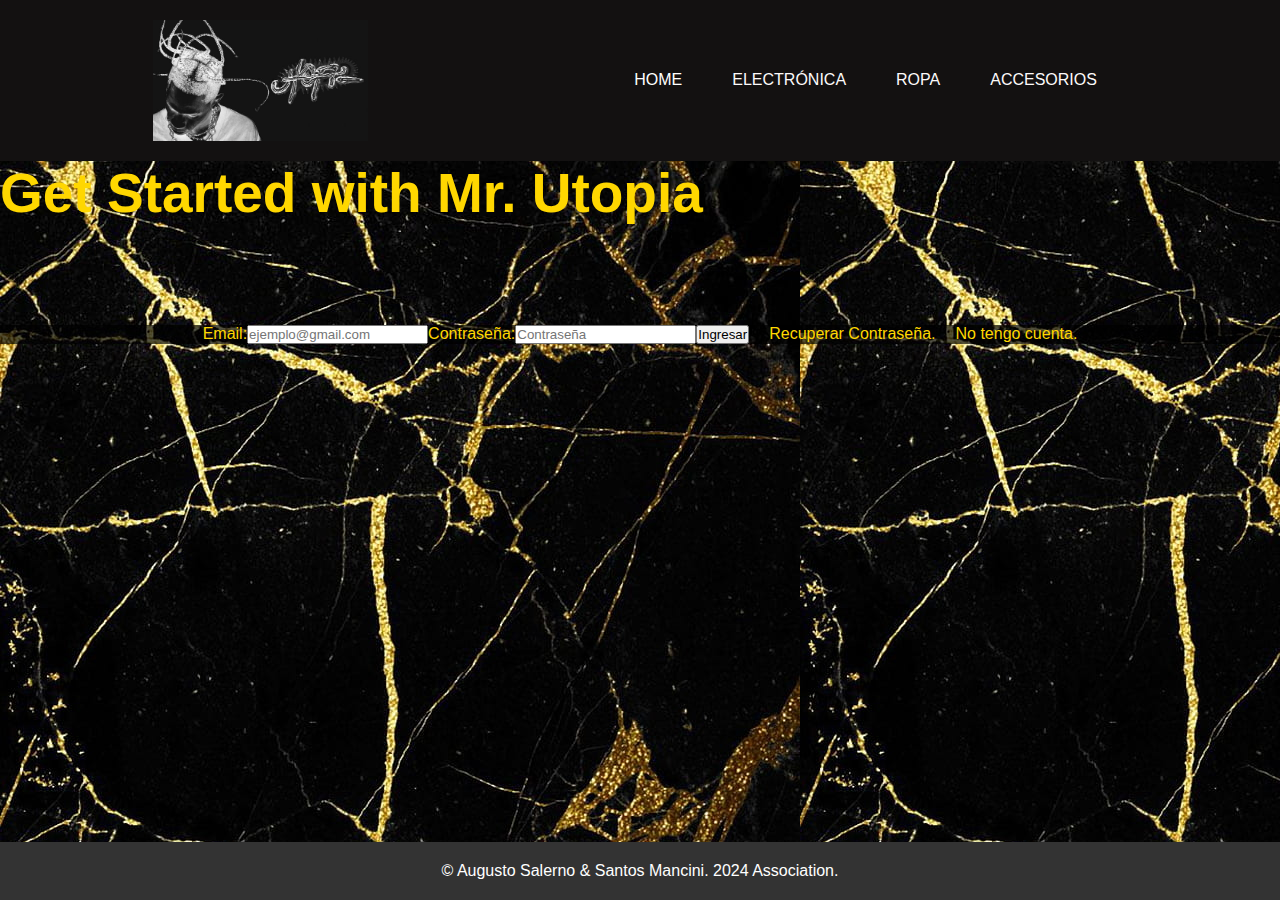
<file: html/login.html>
<!DOCTYPE html>
<html lang="en">

<head>
    <meta charset="UTF-8">
    <meta name="viewport" content="width=device-width, initial-scale=1.0">
    <title>Ingresa a tu cuenta</title>
    <link rel="stylesheet" href="../css/styles.css">
</head>

<body>
    <header class="header">
        <a href="./index.html">
            <img class="logo" src="../IMG/TRAVISFUCKINGSCOTT..jpeg" alt="utopia"></a>
        <nav>
            <ul>
                <a href="./index.html"><li class="seccion">HOME</li></a>
                <li><a href="./index.html#electronica">ELECTRÓNICA</a></li>
                <li><a href="./index.html#ropa">ROPA</a></li>
                <li><a href="./index.html#accesorios">ACCESORIOS</a></li>
            </ul>
        </nav>

    </header>

    <main class="contenedorLog">

        <h1 class="tituloPrincipal">Get Started with Mr. Utopia</h1>

        <article class="login">
            <form class="formLog" method="get" action="">
                <label for="email">Email: </label>
                <input type="email" name="email" placeholder="ejemplo@gmail.com" />

                <label for="password">Contraseña: </label>
                <input type="password" name="contraseña" placeholder="Contraseña" />
                <button type="submit">
                    Ingresar
                </button>
                <a class="a-login" href="./recover.html">Recuperar Contraseña.</a>
             
                <a class="a-login" href="./register.html">No tengo cuenta.</a>
            </form>
        </article>

    </main>
    <footer>
        <div class="pie-content">
            <p>&copy; Augusto Salerno & Santos Mancini. 2024 Association.</p>
        </div>
    </footer>
</body>

</html>
</file>
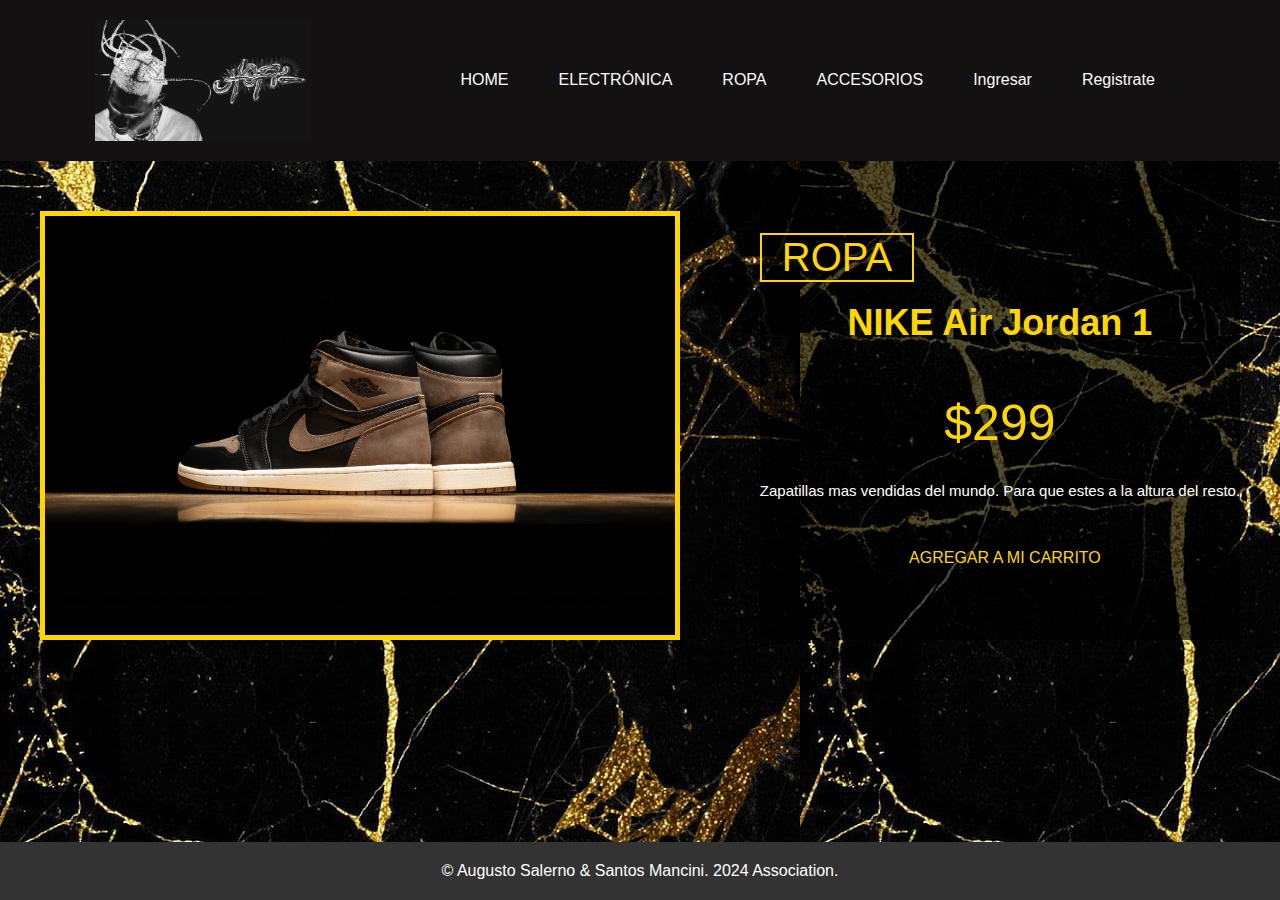
<file: html/producto.html>
<!DOCTYPE html>
<html lang="en">
<head>
    <meta charset="UTF-8">
    <meta name="viewport" content="width=device-width, initial-scale=1.0">
    <title>Detalle de Producto</title>
    <link rel="stylesheet" href="../css/styles.css">
</head>
<body>
    <header class="header"> 
        <a href="./index.html">
        <img class="logo" src="../IMG/TRAVISFUCKINGSCOTT..jpeg" alt="utopia"></a>  
        <nav>
            <ul>
            <a href="./index.html">
            <li class="seccion">HOME</li></a>
            <li><a href="./index.html#electronica">ELECTRÓNICA</a></li>
            <li><a href="./index.html#ropa">ROPA</a></li>
            <li><a href="./index.html#accesorios">ACCESORIOS</a></li>
            <li><a href="./login.html">Ingresar</a></li>
            <li><a href="./register.html">Registrate</a></li>
        </ul>
        </nav>
    </header>
    <div class="detail-info">
        <img class="imagen-producto" src="../IMG/nikeairjordan1.jpg" alt="jordanss">
     <div class="info-product">
    <a href="#ropa">
    </a>    
        <a class="link-ropa" href="./index.html#ropa">
            <p class="categoriaproducto"> ROPA </p>
        </a>
    <h2 class="titleproduct"> NIKE Air Jordan 1</h2>   
    <p class="preciodeproducto">$299</p>
    <p class="descriproducto">Zapatillas mas vendidas del mundo. Para que estes a la altura del resto.</p>
    <a class="boton" href="./cart.html"> AGREGAR A MI CARRITO</a>
    </div>
</div>
<footer>
    <div class="pie-content">
        <p>&copy; Augusto Salerno & Santos Mancini. 2024 Association.</p>
    </div>
</footer> 
</body>
</html>
</file>
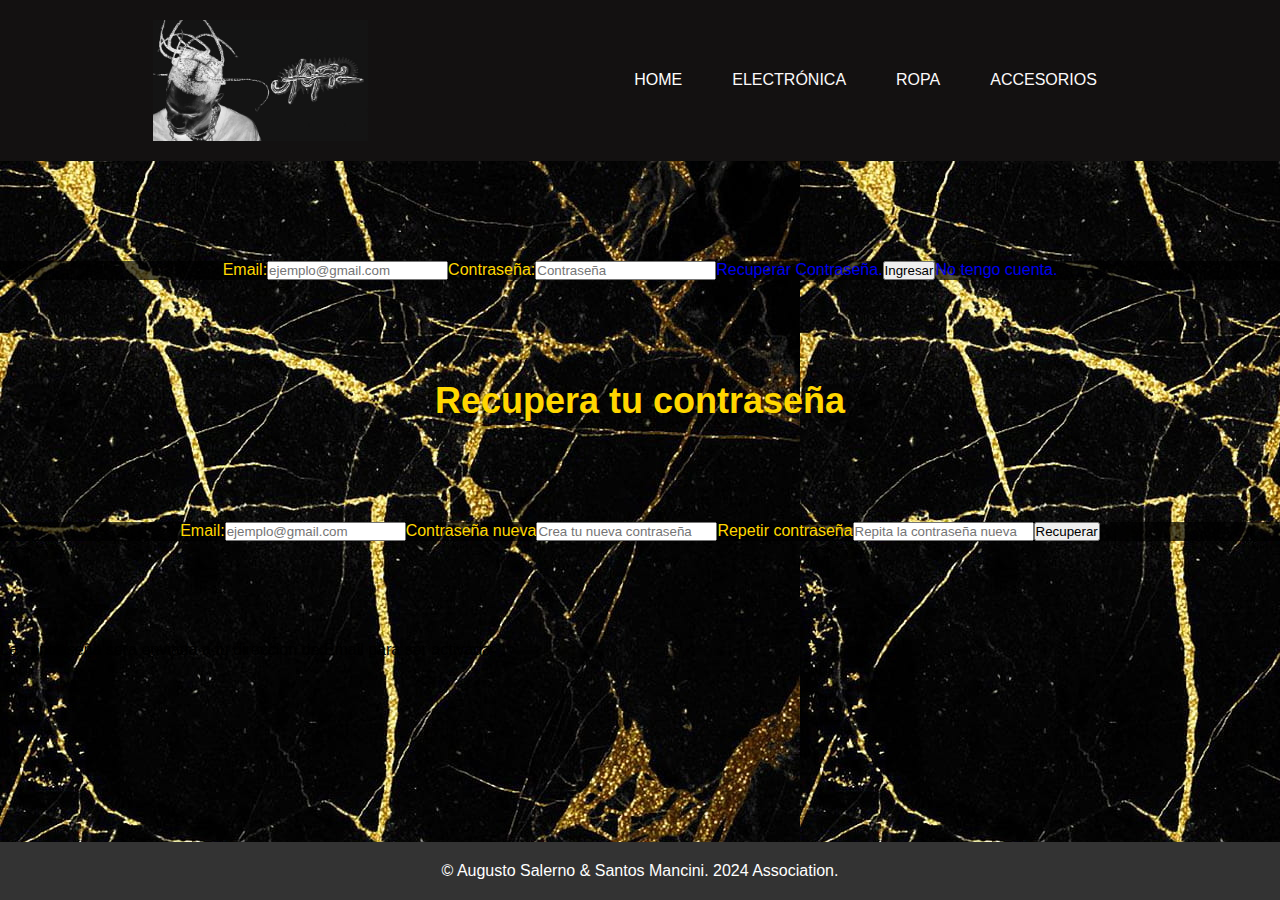
<file: html/recover.html>
<!DOCTYPE html>
<html lang="en">
<head>
    <meta charset="UTF-8">
    <meta name="viewport" content="width=device-width, initial-scale=1.0">
    <title>Recupera tu contraseña</title>
    <link rel="stylesheet" href="../css/styles.css">
</head>
<body>
    <header class="header"> 
        <a href="./index.html">
        <img class="logo" src="../IMG/TRAVISFUCKINGSCOTT..jpeg" alt="utopia"></a>  
        <nav>
            <ul>
            <a href="./index.html">
            <li class="seccion">HOME</li></a>
            <li><a href="./index.html#electronica">ELECTRÓNICA</a></li>
            <li><a href="./index.html#ropa">ROPA</a></li>
            <li><a href="./index.html#accesorios">ACCESORIOS</a></li>
        </ul>
        </nav>
    </header>

    <main class="contenedorLog">

        <article class="login">
            <form class="formLog" method="get" action="">
                <label for="email">Email: </label>
                <input type="email" name="email" placeholder="ejemplo@gmail.com" />

                <label for="password">Contraseña: </label>
                <input type="password" name="contrasenia" placeholder="Contraseña" />

                <a href="./recover.html">Recuperar Contraseña.</a>
                <button type="submit">
                    Ingresar
                </button>
                <a href="./register.html">No tengo cuenta.</a>
            </form>
        </article>

        <h2>Recupera tu contraseña</h2>
        <article class="login">
            <form class="formLog" method="get" action="">
                <label for="email">Email:</label>
                <input type="email" name="email" value="" placeholder="ejemplo@gmail.com">
    
                <label for="password">Contraseña nueva</label>
                <input type="password" name="password" value="" placeholder="Crea tu nueva contraseña">
    
                <label for="password">Repetir contraseña</label>
                <input type="password" name="password" value="" placeholder="Repita la contraseña nueva">
    
                <button type="submit">Recuperar</button>
            </form>
    
        </article>
        <p>La contraseña sera enviada a tu direccion de Email para ser activada</p>
    </main>
    
    <footer>
        <div class="pie-content">
            <p>&copy; Augusto Salerno & Santos Mancini. 2024 Association.</p>
        </div>
    </footer>
</body>
</html>
</file>
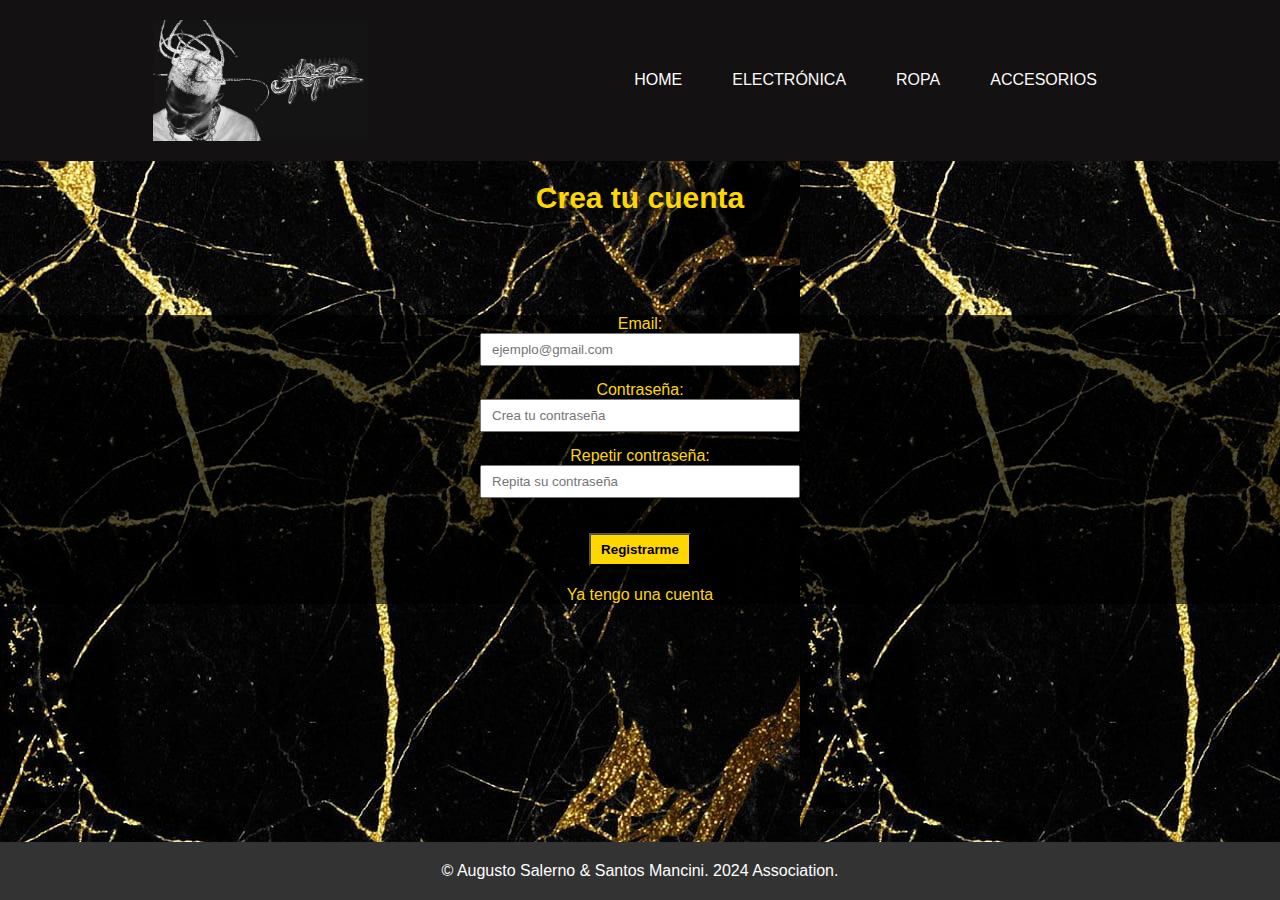
<file: html/register.html>
<!DOCTYPE html>
<html lang="en">
<head>
    <meta charset="UTF-8">
    <meta name="viewport" content="width=device-width, initial-scale=1.0">
    <title>Registrate</title>
    <link rel="stylesheet" href="../css/styles.css">
</head>
<body>
    <header class="header"> 
        <a href="./index.html">
        <img class="logo" src="../IMG/TRAVISFUCKINGSCOTT..jpeg" alt="utopia"></a>  
        <nav>
            <ul>
            <a href="./index.html">
            <li class="seccion">HOME</li></a>
            <li><a href="./index.html#electronica">ELECTRÓNICA</a></li>
            <li><a href="./index.html#ropa">ROPA</a></li>
            <li><a href="./index.html#accesorios">ACCESORIOS</a></li>
        </ul>
        </nav>
    </header>
</head>
<body>
        <h3 class="title-register">Crea tu cuenta</h3>
            <form class="form-register" method="get" action="">
                <label class="label-register" for="email">Email:</label>
                <input class="input-register" type="text" name="email" value="" placeholder="ejemplo@gmail.com">

                <label class="label-register" for="password"> Contraseña:</label>
                <input class="input-register" type="text" name="password" value="" placeholder="Crea tu contraseña">

                <label class="label-register" for="password">Repetir contraseña:</label>
                <input class="input-register" type="text" name="password" value="" placeholder="Repita su contraseña">

                <button class="boton-submit" type="submit">Registrarme</button>

                <a class="login-link" href="./login.html">Ya tengo una cuenta</a>
                
            </form>
        </div>
    </div>
    <footer>
        <div class="pie-content">
            <p>&copy; Augusto Salerno & Santos Mancini. 2024 Association.</p>
        </div>
    </footer>
</body>
</html>
</file>
<file: css/styles.css>
*{
    padding: 0px;
    margin: 0px;
    box-sizing: border-box;
}

body{
    background-image: url(../IMG/background.jpg);
    font-family: 'Montserrat', sans-serif;
    position: relative;
    min-height: 100vh;
    padding-bottom: 100px;
}

a{
    text-decoration: none;
}

h1{
    font-family: 'Outfit', sans-serif;
    font-size: 55px;
    align-self: center;
    margin-right: 20px;
    color: gold;
}
.banner{
    margin-top: 30px;
    margin-bottom: 20px;
    border: solid 1px gold;
    display: flex;
    flex-direction: row;
    justify-content: center;
    align-items: center;
    height: 150px;
    width: 100%;
    }

.secciones-nombre{
    margin-bottom: 15px;
    }

    h2{
        color: gold;
        display: flex;
        flex-direction: center;
        justify-content: center;
        font-size: 36px;

    }
    .fila-productos{
        display: flex;
       flex-direction: row;
       flex-wrap: wrap;
       justify-content: space-around;
       align-items: center;
    border: solid 1px gold;
    width: 100%;
    
}

.imagen-inicio-container{
    width: 100%;
    height: 400px;
    border: solid 3px gold;
    display: flex;
    justify-content: center;
    align-items: center;
    background-color: black;
}

.imagen-inicio{
    width: 100%;
}

.producto-container{
    width: 30%;
    height: 700px;
    background-color: black;
}
.nombreproducto{
    color: GOLD;
    font-size: 30px;
    display: flex;
    flex-direction: center;
    justify-content: center;
    margin: 10px 10px 10px 10px;
}    
.precioproducto{
    color: gold;
    font-size: 30px;
    display: flex;
    flex-direction: center;
    justify-content: center;
    margin: 20px 0px 20px 0px;
}
.descripcionlarga{
    color: gold;
    font-size: 17px;
    margin: 10px 0px 30px 60px;
    font-weight: 500;
}
.boton{
    color: gold;
    display: flex;
    flex-direction: row;
    justify-content: center;
    margin-left: 10px;
    transition: all 300ms ease-in-out;

}
.boton:hover{
    color: beige;
}
.detail-info{
    display: flex;
    flex-direction: row;
    justify-content: space-around;
}
.titleproduct{
    align-self: center;
    margin-bottom: 50px;
}
.imagen-producto{
width: 50%;
margin-top: 50px;
border: solid 5px gold;
}
.preciodeproducto{
    color: gold;
    font-family: "Bebas Neue", sans-serif;
    align-self: center;
    margin-bottom: 30px;
    font-size: 50px;
}
.descriproducto{
    color: white;
    margin-bottom: 50px;
    font-size: 15px;
    font-weight: 500;
}
.categoriaproducto{
    color: gold;
    margin-bottom: 20px;
    font-family:"Bebas Neue", sans-serif;
    align-self: flex-start;
    font-size: 40px;
    border: solid 2px gold;
    padding: 0px 20px 0px 20px;
    text-decoration: none;
}
.info-product{
    display: flex;
    flex-direction: column;
    justify-content: center;
    background-color: #000000ad ;
}
.categoriaproducto:hover{
    border: solid 2px white;
    color: white;
}
.logo{
    width: 215px;
    margin-top: 20px;
    margin-bottom: 20px;
    margin-left: 20px;
    display: flex;
    flex-direction: row;
    justify-content: flex-start;
}
.header{
    background-color: rgb(19, 17, 17);
    width: 100%;
    display: flex;
    flex-direction: row;
    justify-content: space-around;
    align-items: center;
}
.seccion{
    text-decoration: none;
    color: white;
}
nav ul {
    list-style: none;
    padding: 0;
    margin: 0;
    display: flex;
    flex-direction: row;
    justify-content: center;
    align-items: center;
}
nav ul li {
    display: inline;
    margin-right: 50px;
    flex-wrap: wrap;
    flex-direction: row;
}

nav ul li a {
    color: rgb(252, 250, 250);
    text-decoration: none;
}
.precioproducto{
    color: antiquewhite;
    display: flex;
    text-align: center;
}
footer {
    position: absolute;
    display: flex;
    background-color: #333;
    color: white;
    padding: 20px 10px;
    text-align: center;
    justify-content: center;
    align-items: center;
    bottom: 0;
    width: 100%;
}

.pie-content {
    max-width: 960px; 
    margin: 0 auto; 
}

footer a {
    color: white;
    text-decoration: none;
}

.login{
    display: flex;
    flex-direction: column;
    justify-content: center;
    align-items: center;
    color: gold;
    background-color:#000000ad;
    font-family: "Bebas Neue", sans-serif;
    margin: 100px 0px;
}
.formLog{
    display: flex;
    flex-direction: row;

}
.form-register{
    display: flex;
    flex-direction: column;
    justify-content: center;
    align-items: center;
    color: gold;
    background-color:#000000ad;
    font-family: "Bebas Neue", sans-serif;
    margin: 100px 0px;  
}
.login-link{
    text-decoration: none;
    color: gold;
}
.title-register{
    color: gold;
    text-align: center;
    font-size:30px ;
    margin: 20px;
}

.input-register{
    padding: 7px 10px 7px 10px;
    margin-bottom: 15px;
    width: 25%;
}
.boton-submit{
    margin: 20px;
    color: black;
    background-color: gold;
    padding: 7px 10px;
    font-weight: 600;
    cursor: pointer;
    transition: all 300ms ease-in-out;
}
.boton-submit:hover{
    background-color: white;
    
}
.link-ropa{
    display: flex;
}
.electronica{
    color: gold;
}
.electronica:hover{
    color: white;
}
.elementos{
    h3{
        color: antiquewhite;
    }
    p{
        color: antiquewhite;
    }
}
.a-login{
    color: gold;
    margin-left: 20px;
    
}
.comprar{
    color: gold;
}
.contenedor{
    margin-left: 460px;
}

@media (max-width: 430px){

    nav ul{
        flex-direction: column;
        align-items: flex-end;
    }
    
    .detail-info{
        flex-direction: column;
    }

    .imagen-producto{
        width: 90%;
        align-self: center;
    }

    .link-ropa{
        justify-content: center;
        align-items: center;
        margin-top: 20px;
    }

    .producto-container{
        width: 90%;
        height: 750px;
    }

    .formLog{
        flex-direction: column;
    }    
}

.comprar {
    padding: 5px 10px; 
    background-color: gold; 
    color: white; 
    border: none; 
    border-radius: 20px; 
    margin-left: 420px;  
}
</file>
